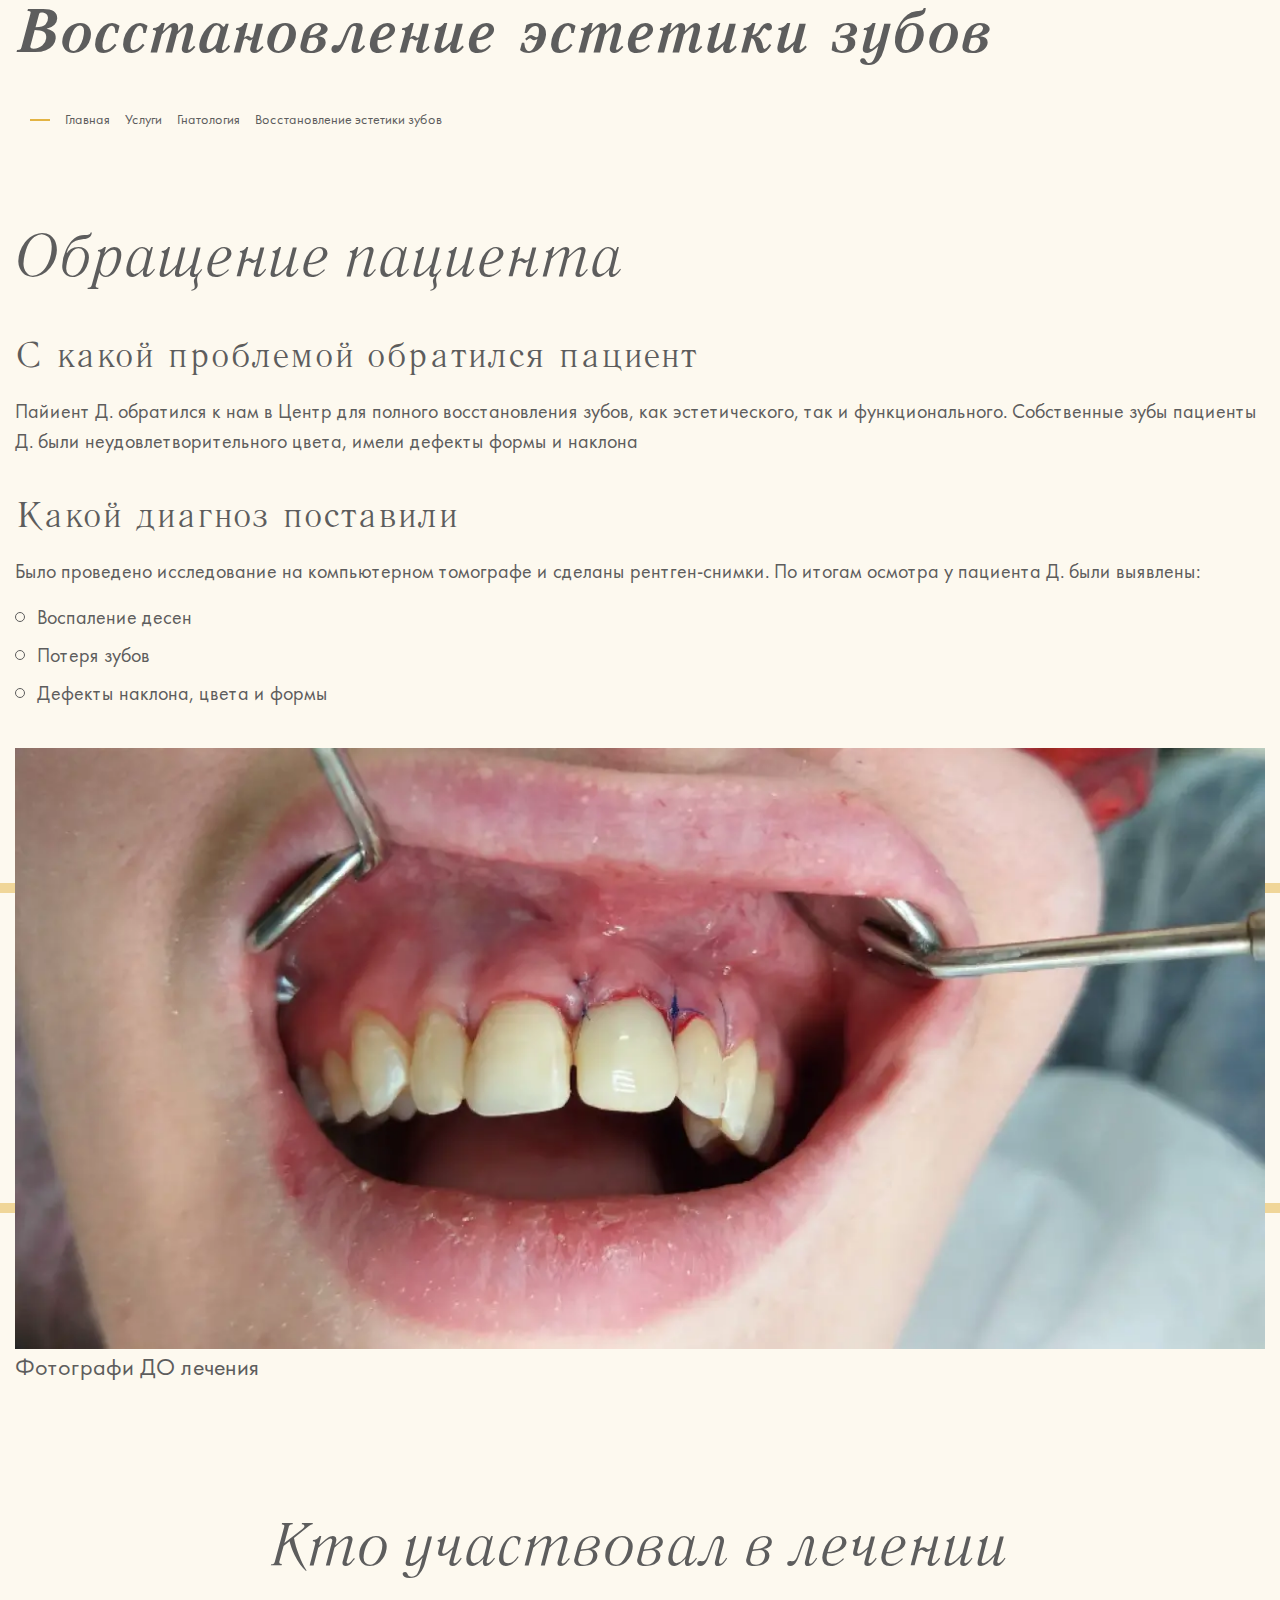
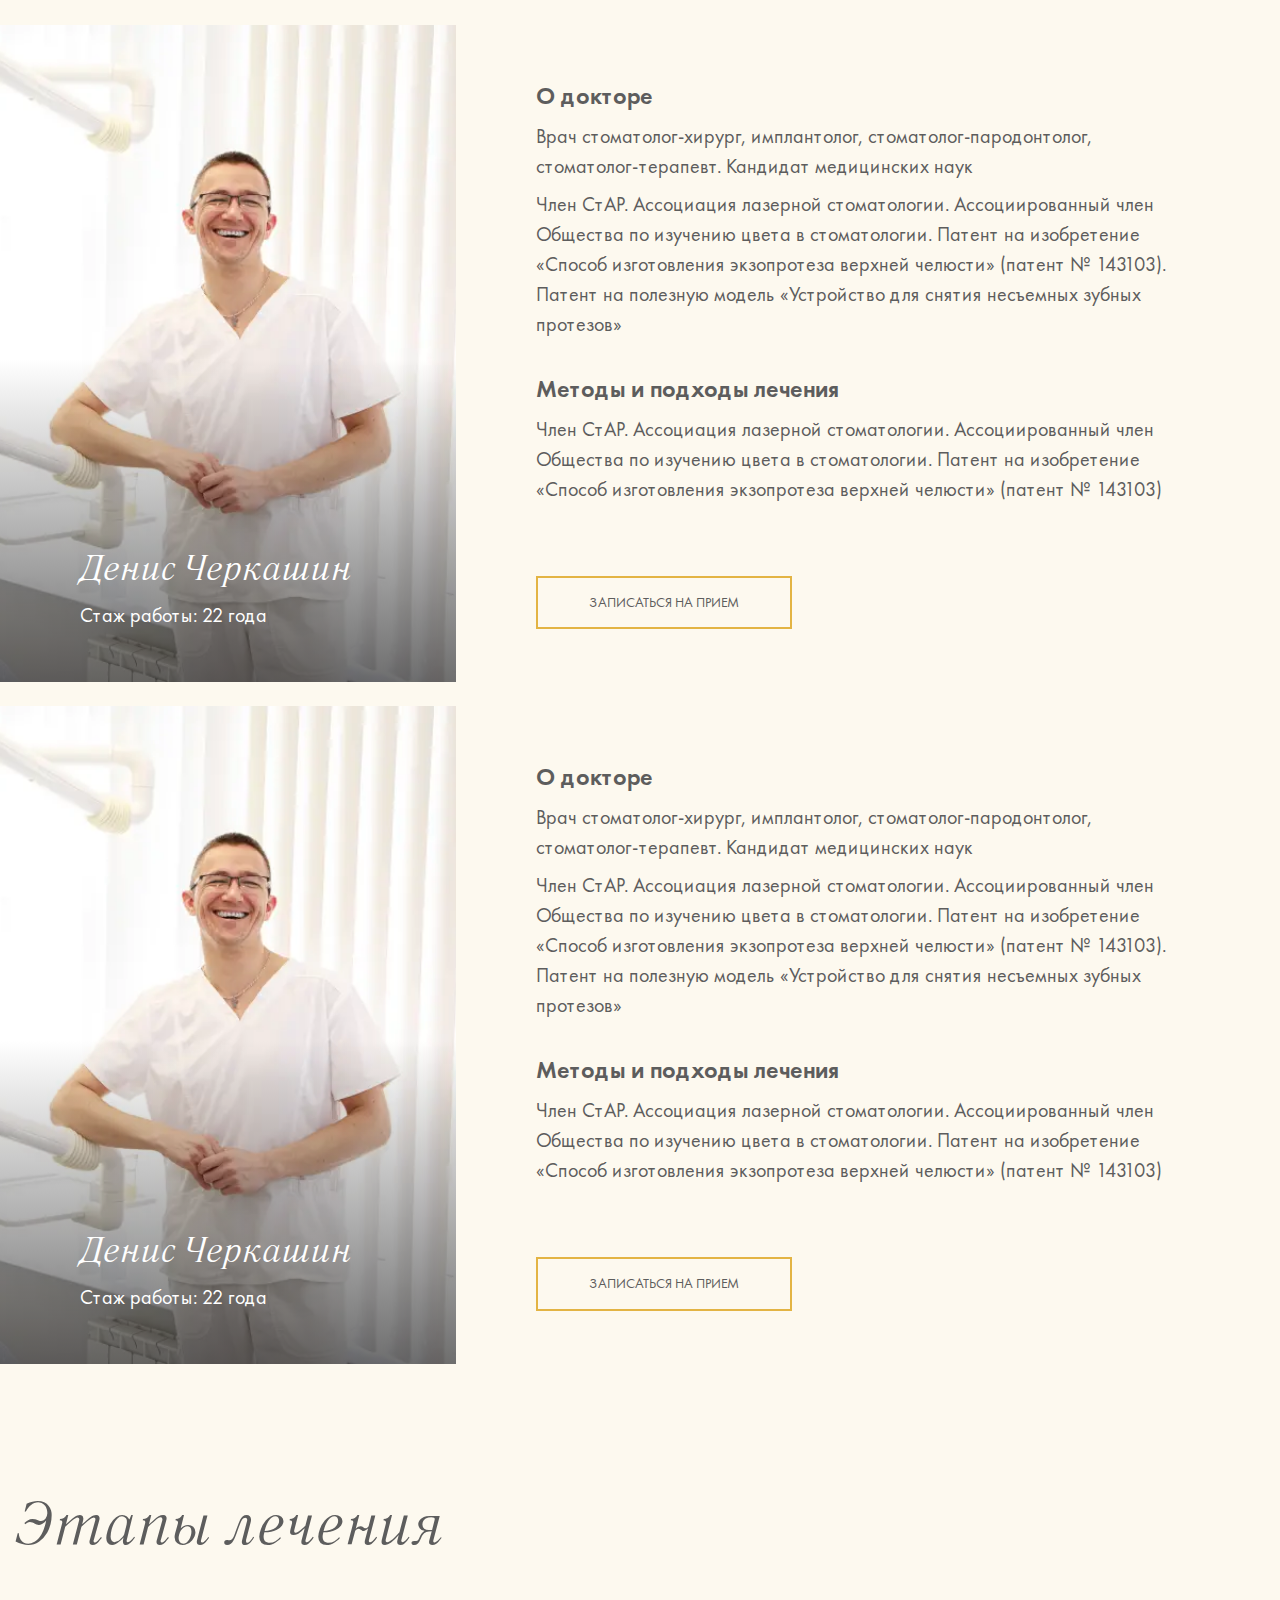
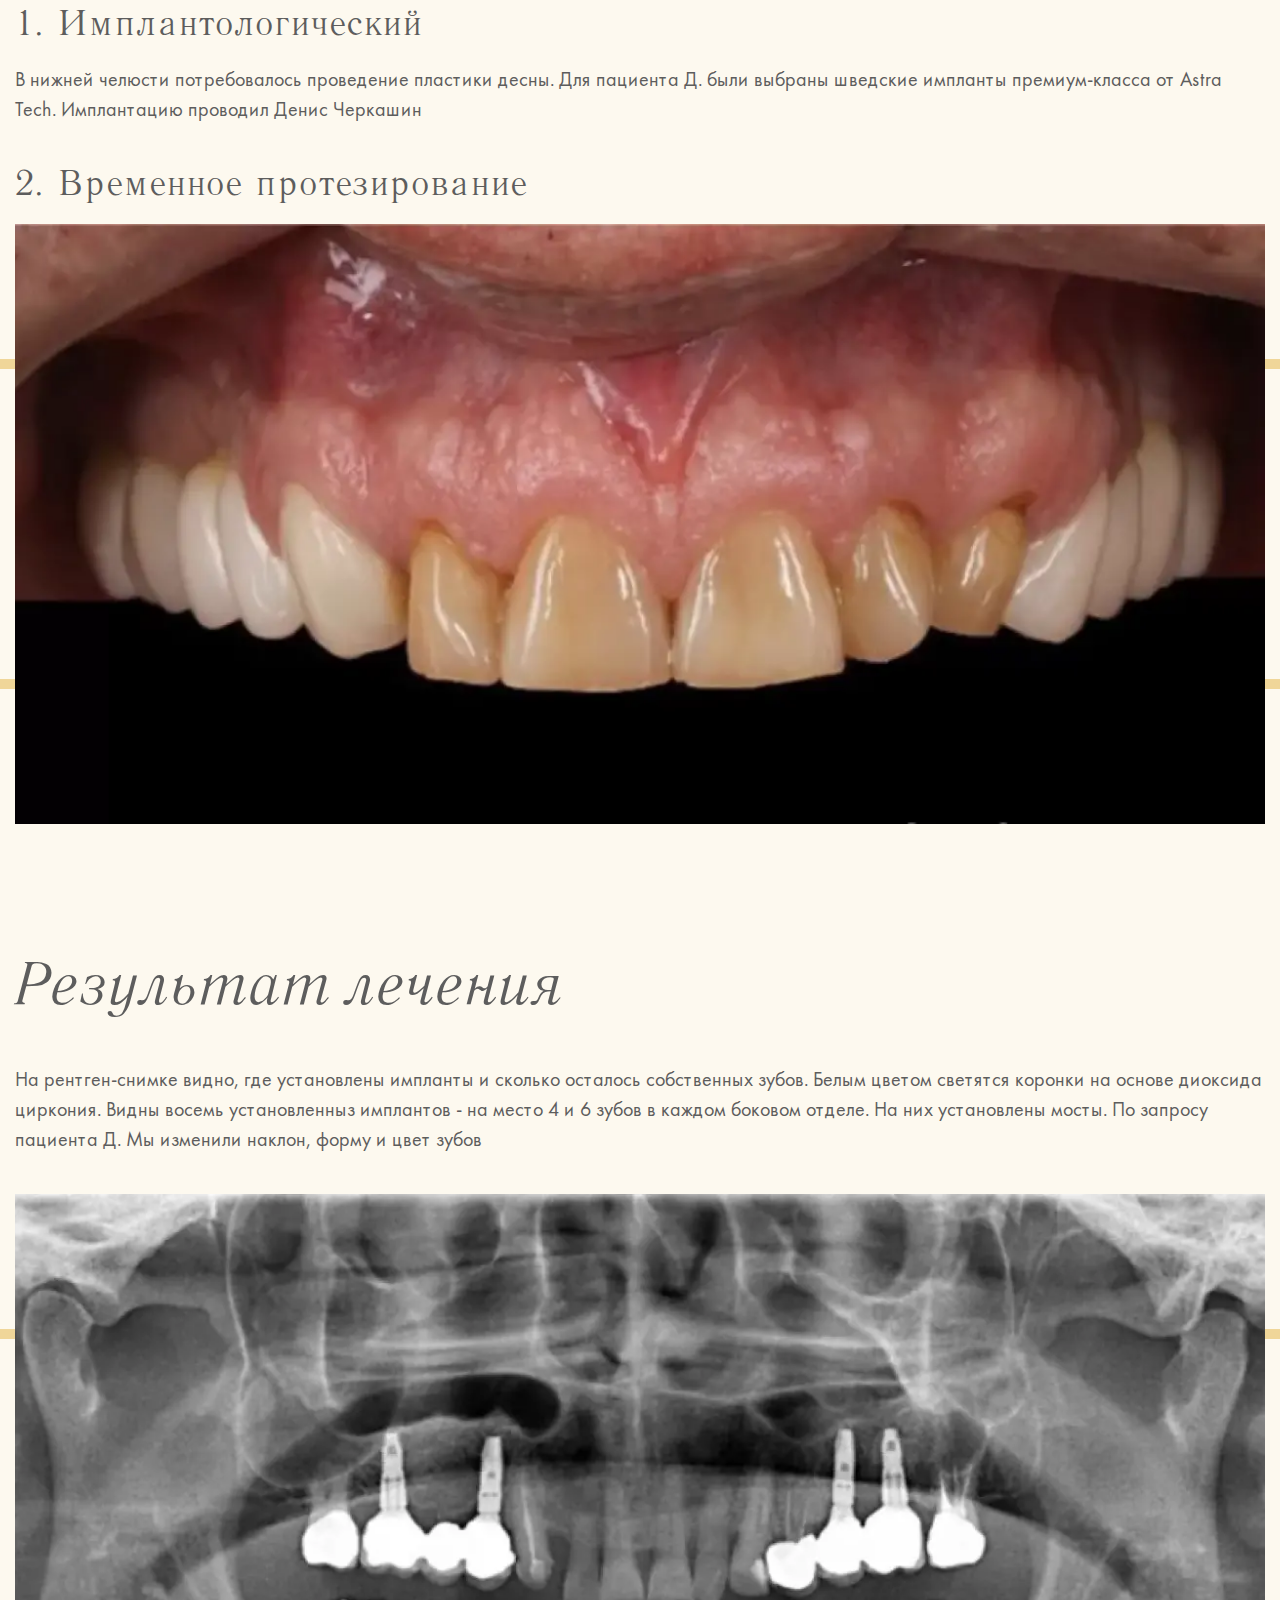
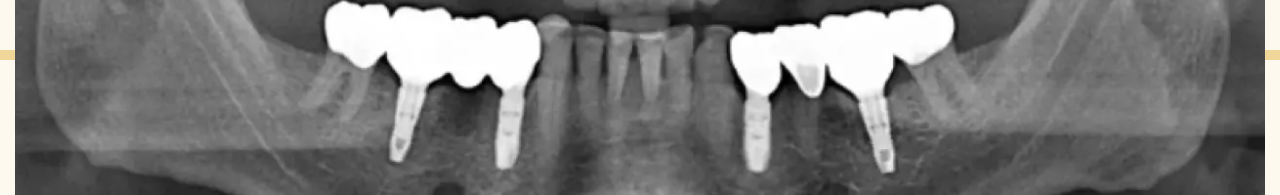
<file: case.html>
<!DOCTYPE html>
<html lang="ru">

<head>
	<title>Страница кейса</title>
	<meta charset="UTF-8">
	<meta name="format-detection" content="telephone=no">
	<!-- <style>body{opacity: 0;}</style> -->
	<link rel="stylesheet" href="css/style.min.css?_v=20230401115214">
	<link rel="shortcut icon" href="favicon.ico">
	<!-- <meta name="robots" content="noindex, nofollow"> -->
	<meta name="viewport" content="width=device-width, initial-scale=1.0">
</head>

<body>
	<div class="wrapper">
		<main class="page">
			<section class="case">
				<div class="case__description">
					<div class="case__container">
						<h1 class="case__maintitle">Восстановление эстетики зубов</h1>
						<div class="case__breadcrumbs breadcrumbs">
							<div class="breadcrumbs__container">
								<a href="">Главная</a>
								<a href="">Услуги</a>
								<a href="">Гнатология</a>
								<a href="">Восстановление эстетики зубов</a>
							</div>
						</div>
						<h2 class="case__title title">Обращение пациента</h2>
						<h3 class="case__subtitle">С какой проблемой обратился пациент</h3>
						<p class="case__text">Пайиент Д. обратился к нам в Центр для полного восстановления зубов, как
							эстетического, так и функционального. Собственные зубы пациенты Д. были неудовлетворительного
							цвета, имели дефекты формы и наклона</p>
						<h3 class="case__subtitle">Какой диагноз поставили</h3>
						<p class="case__text last">Было проведено исследование на компьютерном томографе и сделаны
							рентген-снимки.
							По итогам осмотра у пациента Д. были выявлены:</p>
						<ul>
							<li>Воспаление десен</li>
							<li>Потеря зубов</li>
							<li>Дефекты наклона, цвета и формы</li>
						</ul>
						<div class="case__description-image">
							<picture><source srcset="img/case/01.webp" type="image/webp"><img src="img/case/01.png" alt="картинка"></picture>
						</div>
						<span class="case__description-image-name">Фотографи ДО лечения</span>
					</div>
				</div>
				<div class="case__doctors doctors">
					<div class="doctors__container">
						<h2 class="doctors__title title">Кто участвовал в лечении</h2>
						<div class="doctors__body">
							<div class="doctors__item doctor">
								<div class="doctor__image">
									<picture><source srcset="img/doctors/01.webp" type="image/webp"><img src="img/doctors/01.png" alt="фото доктора"></picture>
									<div class="doctor__image-text">
										<div class="doctor__name">Денис Черкашин</div>
										<div class="doctor__workage">Стаж работы: 22 года</div>
									</div>
								</div>
								<div class="doctor__body">
									<div class="doctor__body-item">
										<div class="doctor__title">О докторе</div>
										<p class="doctor__text">Врач стоматолог-хирург, имплантолог, стоматолог-пародонтолог,
											стоматолог-терапевт.
											Кандидат медицинских наук</p>
										<p class="doctor__text">Член СтАР. Ассоциация лазерной стоматологии.
											Ассоциированный член Общества по изучению цвета в стоматологии. Патент на изобретение
											«Способ изготовления экзопротеза верхней челюсти» (патент № 143103). Патент на полезную
											модель «Устройство для снятия несъемных зубных протезов»</p>
									</div>
									<div class="doctor__body-item doctor__body-item_last">
										<div class="doctor__title">Методы и подходы лечения</div>
										<p class="doctor__text">Член СтАР. Ассоциация лазерной стоматологии.
											Ассоциированный член Общества по изучению цвета в стоматологии. Патент на изобретение
											«Способ
											изготовления экзопротеза верхней челюсти» (патент № 143103)</p>
									</div>
									<a href="" class="doctor__button button">Записаться на прием</a>
								</div>
							</div>
							<div class="doctors__item doctor">
								<div class="doctor__image">
									<picture><source srcset="img/doctors/01.webp" type="image/webp"><img src="img/doctors/01.png" alt="фото доктора"></picture>
									<div class="doctor__image-text">
										<div class="doctor__name">Денис Черкашин</div>
										<div class="doctor__workage">Стаж работы: 22 года</div>
									</div>
								</div>
								<div class="doctor__body">
									<div class="doctor__body-item">
										<div class="doctor__title">О докторе</div>
										<p class="doctor__text">Врач стоматолог-хирург, имплантолог, стоматолог-пародонтолог,
											стоматолог-терапевт.
											Кандидат медицинских наук</p>
										<p class="doctor__text">Член СтАР. Ассоциация лазерной стоматологии.
											Ассоциированный член Общества по изучению цвета в стоматологии. Патент на изобретение
											«Способ изготовления экзопротеза верхней челюсти» (патент № 143103). Патент на полезную
											модель «Устройство для снятия несъемных зубных протезов»</p>
									</div>
									<div class="doctor__body-item doctor__body-item_last">
										<div class="doctor__title">Методы и подходы лечения</div>
										<p class="doctor__text">Член СтАР. Ассоциация лазерной стоматологии.
											Ассоциированный член Общества по изучению цвета в стоматологии. Патент на изобретение
											«Способ
											изготовления экзопротеза верхней челюсти» (патент № 143103)</p>
									</div>
									<a href="" class="doctor__button button">Записаться на прием</a>
								</div>
							</div>
						</div>
					</div>

				</div>
				<div class="case__stages">
					<div class="case__container">
						<h2 class="case__title title">Этапы лечения</h2>
						<h3 class="case__subtitle">1. Имплантологический</h3>
						<p class="case__text">В нижней челюсти потребовалось проведение пластики десны. Для пациента Д. были
							выбраны шведские импланты премиум-класса от Astra Tech. Имплантацию проводил Денис Черкашин</p>
						<h3 class="case__subtitle">2. Временное протезирование</h3>
						<div class="case__description-image">
							<picture><source srcset="img/case/02.webp" type="image/webp"><img src="img/case/02.png" alt="картинка"></picture>
						</div>
					</div>
				</div>

				<div class="case__result">
					<div class="case__container">
						<h2 class="case__title title">Результат лечения</h2>
						<p class="case__text">На рентген-снимке видно, где установлены импланты и сколько осталось собственных
							зубов. Белым цветом светятся коронки на основе диоксида циркония. Видны восемь установленныз
							имплантов
							- на место 4 и 6 зубов в каждом боковом отделе. На них установлены мосты. По запросу пациента Д. Мы
							изменили наклон, форму и цвет зубов</p>
						<div class="case__description-image">
							<picture><source srcset="img/case/03.webp" type="image/webp"><img src="img/case/03.png" alt="картинка"></picture>
						</div>
					</div>

				</div>
			</section>
		</main>
	</div>
	<script src="js/app.min.js?_v=20230401115214"></script>
</body>

</html>
</file>
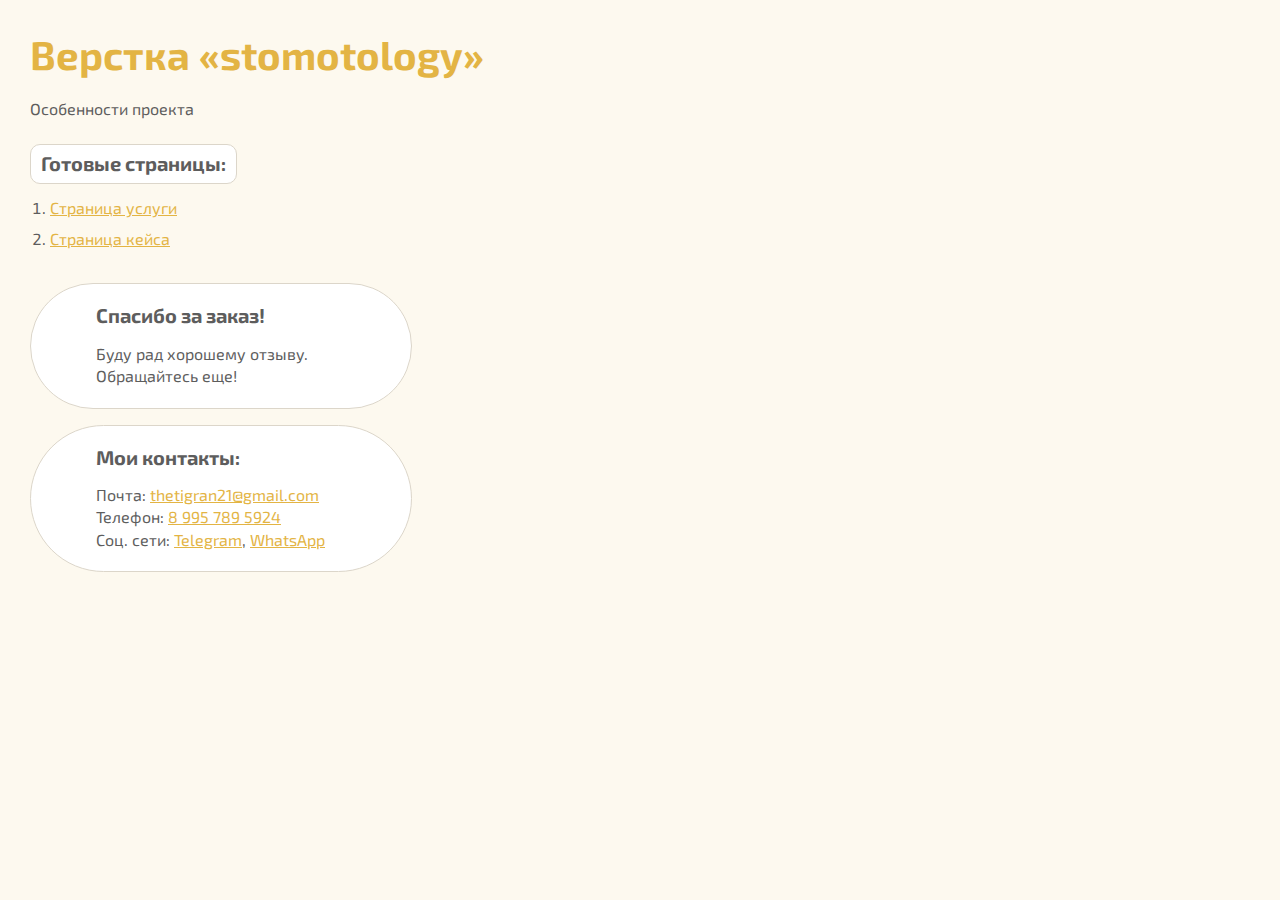
<file: map.html>
<!DOCTYPE html>
<html>

<head>
	<meta charset="UTF-8">
	<meta name="viewport" content="width=device-width, initial-scale=1.0">
	<title>Верстка «stomotology»</title>
</head>

<body>
	<div class="rootpage">
		<h1>Верстка «stomotology»</h1>
		<div class="rootpage__info">
			Особенности проекта
		</div>
		<h2 class="rootpage__title">Готовые страницы:</h2>
		<ol class="rootpage__list">
			<li><a target="_blank" href="index.html">Страница услуги</a></li>
			<li><a target="_blank" href="case.html">Страница кейса</a></li>
		</ol>
		<!-- <h2 class="rootpage__title">Попапы:</h2>
		<ol class="rootpage__list">
			<li><a target="_blank" href="index.html#"></a></li>
		</ol> -->
		<div class="rootpage__tnx">
			<h2>Спасибо за заказ!</h2>
			<p>Буду рад хорошему отзыву.</p>
			<p>Обращайтесь еще!</p>
		</div>
		<div class="rootpage__contacts">
			<h2>Мои контакты:</h2>
			<p>Почта: <a href="mailto:thetigran21@gmail.com">thetigran21@gmail.com</a></p>
			<p>Телефон: <a href="tel:89957895924">8 995 789 5924</a></p>
			<p>Соц. сети: <a href="https://t.me/Tigran1963">Telegram</a>, <a href="https://wa.me/79957895924">WhatsApp</a>
			</p>
		</div>
	</div>
</body>
<style>
	@charset "UTF-8";
	@import url('https://fonts.googleapis.com/css?family=Exo 2:regular,700&display=swap');

	*,
	*::before,
	*::after {
		padding: 0px;
		margin: 0px;
		border: 0px;
		box-sizing: border-box;
	}

	html,
	body {
		height: 100%;
		margin: 0;
		padding: 0;
		min-width: 320px;
		width: 100%;
		color: #5D5D5D;
		background: #FDF9EF;
	}

	body {
		font-family: 'Exo 2';
		font-size: 100%;
		line-height: 1;
		font-size: 1rem;
	}

	a {
		text-decoration: underline;
		color: #E3B444
	}

	a:visited {
		text-decoration: underline;
		color: #c69c3b;
	}

	a:hover {
		text-decoration: none;
	}

	ul li {
		list-style: none;
	}

	img {
		vertical-align: top;
	}

	.wrapper {
		width: 100%;
		min-height: 100%;
		overflow: hidden;
	}

	.rootpage {
		padding: 30px;
		display: flex;
		flex-direction: column;
		align-items: flex-start;
	}


	@media (max-width: 767px) {
		.rootpage {
			padding: 30px 15px;
		}
	}

	h1 {
		color: #E3B444;
		font-size: 2.5rem;
		margin: 0px 0px 1.25rem 0px;
		line-height: 1.2;
	}

	@media (max-width: 767px) {
		h1 {
			font-size: 1.85rem;
			margin: 0px 0px 1.25rem 0px;
		}
	}

	h2 {
		color: #5D5D5D;
		font-size: 1.25rem;
		margin: 0px 0px 1rem 0px;
	}

	@media (max-width: 767px) {
		h2 {
			font-size: 1.125rem;
			margin: 0px 0px 1rem 0px;
		}
	}

	.rootpage__title {
		background-color: #fff;
		border-radius: 10px;
		padding: 8px 10px 10px;
		border: 1px solid #DCD6CA;
	}

	.rootpage__info {
		line-height: 140%;
		margin: 0px 0px 1.5rem 0px;
	}

	.rootpage__list {
		margin: 0px 0px 2.25rem 1.25rem;
	}

	.rootpage__list li:not(:last-child) {
		margin: 0px 0px 15px 0px;
	}

	.rootpage__contacts,
	.rootpage__tnx {
		border-radius: 200px;
		padding: 20px 65px;
		line-height: 140%;
		width: 382px;
	}

	@media (max-width: 767px) {

		.rootpage__contacts,
		.rootpage__tnx {
			border-radius: 40px;
			padding: 20px;
			width: 360px;
		}
	}

	@media (max-width: 480px) {

		.rootpage__contacts,
		.rootpage__tnx {
			border-radius: 30px;
			padding: 20px;
			width: 300px;
		}
	}

	.rootpage__contacts {
		background: #fff;
		border: 1px solid #DCD6CA;
	}

	.rootpage__contacts a {
		color: #E3B444;
	}

	.rootpage__tnx {
		background: #fff;
		border: 1px solid #DCD6CA;
		margin: 0px 0px 1rem 0px;
	}
</style>

</html>
</file>
<file: css/style.min.css>
@charset "UTF-8";@font-face{font-family:FuturaNew;font-display:swap;src:url(../fonts/FuturaNewBook-Reg.woff2) format("woff2"),url(../fonts/FuturaNewBook-Reg.woff) format("woff");font-weight:400;font-style:normal}@font-face{font-family:FuturaNew;font-display:swap;src:url(../fonts/FuturaNewDemi-Reg.woff2) format("woff2"),url(../fonts/FuturaNewDemi-Reg.woff) format("woff");font-weight:500;font-style:normal}@font-face{font-family:Literaturnaya;font-display:swap;src:url("../fonts/Literaturnaya Italic.woff2") format("woff2"),url("../fonts/Literaturnaya Italic.woff") format("woff");font-weight:400;font-style:italic}@font-face{font-family:Literaturnaya;font-display:swap;src:url(../fonts/Literaturnaya.woff2) format("woff2"),url(../fonts/Literaturnaya.woff) format("woff");font-weight:700;font-style:normal}@font-face{font-family:Literaturnaya;font-display:swap;src:url("../fonts/Literaturnaya Plain.woff2") format("woff2"),url("../fonts/Literaturnaya Plain.woff") format("woff");font-weight:400;font-style:normal}*{padding:0;margin:0;border:0}*,:after,:before{-webkit-box-sizing:border-box;box-sizing:border-box}body,html{height:100%;min-width:320px}body{color:#5d5d5d;line-height:1;font-family:FuturaNew;font-size:1.25rem;-ms-text-size-adjust:100%;-moz-text-size-adjust:100%;-webkit-text-size-adjust:100%;-webkit-font-smoothing:antialiased;-moz-osx-font-smoothing:grayscale}button,input,textarea{font-family:FuturaNew;font-size:inherit}button{cursor:pointer;color:inherit;background-color:inherit}a{color:inherit}a:link,a:visited{text-decoration:none}a:hover{text-decoration:none}ul li{list-style:none}img{vertical-align:top}h1,h2,h3,h4,h5,h6{font-weight:inherit;font-size:inherit}body{background:#fdf9ef}.lock body{overflow:hidden;-ms-touch-action:none;touch-action:none;-ms-scroll-chaining:none;overscroll-behavior:none}.wrapper{min-height:100%;display:-webkit-box;display:-ms-flexbox;display:flex;-webkit-box-orient:vertical;-webkit-box-direction:normal;-ms-flex-direction:column;flex-direction:column;overflow:hidden}.wrapper>main{-webkit-box-flex:1;-ms-flex:1 1 auto;flex:1 1 auto}.wrapper>*{min-width:0}[class*=__container]{max-width:80rem;-webkit-box-sizing:content-box;box-sizing:content-box;margin:0 auto;padding:0 .9375rem}.button{display:-webkit-inline-box;display:-ms-inline-flexbox;display:inline-flex;padding:15px 51px;border:2px solid #e3b444;-webkit-box-pack:center;-ms-flex-pack:center;justify-content:center;-webkit-box-align:center;-ms-flex-align:center;align-items:center;text-align:center;font-size:.875rem;line-height:140%;text-transform:uppercase;min-height:3.125rem;min-width:15.875rem}.button._fw{width:100%}body::after{content:"";background-color:rgba(0,0,0,.5);position:fixed;width:100%;height:100%;top:0;left:0;opacity:0;-webkit-transition:opacity .8s ease 0s;-o-transition:opacity .8s ease 0s;transition:opacity .8s ease 0s;pointer-events:none;z-index:149}.popup-show body::after{opacity:1}.popup{position:fixed;top:0;left:0;bottom:0;right:0;padding:30px 10px;-webkit-transition:visibility .8s ease 0s;-o-transition:visibility .8s ease 0s;transition:visibility .8s ease 0s;visibility:hidden;pointer-events:none}.popup_show{z-index:150;visibility:visible;overflow:auto;pointer-events:auto}.popup_show .popup__content{visibility:visible;-webkit-transform:scale(1);-ms-transform:scale(1);transform:scale(1)}.popup__wrapper{display:-webkit-box;display:-ms-flexbox;display:flex;-webkit-box-orient:vertical;-webkit-box-direction:normal;-ms-flex-direction:column;flex-direction:column;-webkit-box-align:center;-ms-flex-align:center;align-items:center;min-height:100%;-webkit-box-flex:1;-ms-flex:1 1 auto;flex:1 1 auto;width:100%;display:flex;-webkit-box-pack:center;-ms-flex-pack:center;justify-content:center;align-items:center}.popup__content{visibility:hidden;-webkit-transform:scale(0);-ms-transform:scale(0);transform:scale(0);-webkit-transition:-webkit-transform .3s ease 0s;transition:-webkit-transform .3s ease 0s;-o-transition:transform .3s ease 0s;transition:transform .3s ease 0s;transition:transform .3s ease 0s,-webkit-transform .3s ease 0s;background:#fff;padding:64px;width:100%;max-width:27.375rem;position:relative}.lock .popup__content{visibility:visible}.popup__close{position:absolute;left:16px;top:16px;width:1.1875rem;height:1.1875rem}.review-popup__title{font-family:Literaturnaya;text-align:center;font-size:2.25rem;margin-bottom:1.875rem;line-height:1.3333333333}.review-popup__body{display:-webkit-box;display:-ms-flexbox;display:flex;-webkit-box-orient:vertical;-webkit-box-direction:normal;-ms-flex-direction:column;flex-direction:column}.review-popup__item{border:10px solid #ede8de;display:-webkit-box;display:-ms-flexbox;display:flex;-webkit-box-align:center;-ms-flex-align:center;align-items:center;-webkit-box-pack:center;-ms-flex-pack:center;justify-content:center;padding:0 1.25rem}.review-popup__item img{max-width:100%}.review-popup__item:not(:last-child){margin-bottom:1.9375rem}.spollers{display:-ms-grid;display:grid;gap:12px}.spollers__title{width:100%;cursor:default;text-align:left;background-color:#fff;padding:2.1875rem 2.5rem;font-size:1.5rem;padding-right:4.375rem;font-family:Literaturnaya;position:relative}._spoller-init .spollers__title{cursor:pointer}._spoller-init .spollers__title::after,._spoller-init .spollers__title::before{content:"";position:absolute;right:2.5rem;top:50%;background-color:#666;height:3px;width:12px;border-radius:2px;-webkit-transition:-webkit-transform .5s ease 0s;transition:-webkit-transform .5s ease 0s;-o-transition:transform .5s ease 0s;transition:transform .5s ease 0s;transition:transform .5s ease 0s,-webkit-transform .5s ease 0s}._spoller-init .spollers__title::before{-webkit-transform:translate(-60%,-50%) rotate(40deg);-ms-transform:translate(-60%,-50%) rotate(40deg);transform:translate(-60%,-50%) rotate(40deg)}._spoller-init .spollers__title::after{-webkit-transform:translate(0,-50%) rotate(-40deg);-ms-transform:translate(0,-50%) rotate(-40deg);transform:translate(0,-50%) rotate(-40deg)}._spoller-init .spollers__title._spoller-active::before{-webkit-transform:translateX(-60%) rotate(-40deg);-ms-transform:translateX(-60%) rotate(-40deg);transform:translateX(-60%) rotate(-40deg)}._spoller-init .spollers__title._spoller-active::after{-webkit-transform:rotate(40deg);-ms-transform:rotate(40deg);transform:rotate(40deg)}.spollers__body{background-color:#fff;padding:1.25rem 2.5rem;line-height:1.5;font-size:1.25rem}.tabs__navigation{display:-webkit-box;display:-ms-flexbox;display:flex;-webkit-box-align:center;-ms-flex-align:center;align-items:center;overflow:auto;gap:.5rem;padding-bottom:10px;scrollbar-color:#d7d6d4 #aeaeae}.tabs__navigation::-webkit-scrollbar{height:8px}.tabs__navigation::-webkit-scrollbar-track{background-color:#aeaeae;border:3.5px solid transparent;background-clip:content-box}.tabs__navigation::-webkit-scrollbar-thumb{background-color:#d7d6d4;border-radius:4px;cursor:pointer}.tabs__title{display:inline-block;white-space:nowrap;font-family:Literaturnaya;font-weight:700;font-size:1.5rem;line-height:1.5;border:2px solid #ede8de;opacity:.7;-webkit-transition:all .3s ease 0s;-o-transition:all .3s ease 0s;transition:all .3s ease 0s;padding:.78125rem 1.5rem}.tabs__title._tab-active{border:2px solid #e3b444}.tabs__body{padding-top:1.25rem}[class*=-ibg]{position:relative}[class*=-ibg] img{position:absolute;width:100%;height:100%;top:0;left:0;-o-object-fit:cover;object-fit:cover}[class*=-ibg_contain] img{-o-object-fit:contain;object-fit:contain}.title{font-family:Literaturnaya;font-style:italic;font-size:3.75rem;text-align:center;line-height:1.3333333333}.breadcrumbs__container{position:relative;display:-webkit-box;display:-ms-flexbox;display:flex;-webkit-box-align:center;-ms-flex-align:center;align-items:center;gap:.3125rem .9375rem;overflow:auto;padding-left:2.1875rem;-webkit-box-sizing:border-box;box-sizing:border-box}.breadcrumbs__container::before{content:"";top:50%;-webkit-transform:translate(0,-50%);-ms-transform:translate(0,-50%);transform:translate(0,-50%);left:0;width:20px;position:absolute;height:2px;background-color:#e3b444}.breadcrumbs a{font-size:.875rem;line-height:2.2857142857;white-space:nowrap}.block-fixed{position:fixed;width:100%;left:0;z-index:50;top:0;background:#fdf9ef}.doctors__title{margin-bottom:2.5rem}.doctors__item:not(:last-child){margin-bottom:1.5rem}.doctors__container{max-width:90rem;padding:0}.doctor{display:-webkit-box;display:-ms-flexbox;display:flex;-webkit-box-align:center;-ms-flex-align:center;align-items:center}.doctor__image{position:relative;margin-right:5rem;-webkit-box-flex:0;-ms-flex:0 0 35.6%;flex:0 0 35.6%;-ms-flex-item-align:stretch;-ms-grid-row-align:stretch;align-self:stretch}.doctor__image img{position:absolute;width:100%;height:100%;top:0;left:0;-o-object-fit:cover;object-fit:cover}.doctor__image::before{content:"";position:absolute;width:100%;height:100%;z-index:1;top:0;left:0;background:-webkit-gradient(linear,left top,left bottom,color-stop(50.83%,rgba(49,49,49,0)),to(rgba(49,49,49,.7)));background:-o-linear-gradient(top,rgba(49,49,49,0) 50.83%,rgba(49,49,49,.7) 100%);background:linear-gradient(180deg,rgba(49,49,49,0) 50.83%,rgba(49,49,49,.7) 100%)}.doctor__image-text{position:absolute;bottom:0;left:0;z-index:1;color:#fff;width:100%;height:100%;display:-webkit-box;display:-ms-flexbox;display:flex;-webkit-box-orient:vertical;-webkit-box-direction:normal;-ms-flex-direction:column;flex-direction:column;-webkit-box-pack:end;-ms-flex-pack:end;justify-content:end;-webkit-box-align:start;-ms-flex-align:start;align-items:start;padding:3.25rem 5rem}.doctor__name{margin-bottom:.5rem;font-family:Literaturnaya;font-style:italic;font-size:2.25rem;line-height:1.3333333333}.doctor__workage{line-height:1.5}.doctor__body{padding:3.3125rem 7.0625rem 3.3125rem 0}.doctor__body-item_last{margin-top:2rem}.doctor__title{font-size:1.5rem;line-height:1.4583333333;margin-bottom:.5rem;font-weight:500}.doctor__text{line-height:1.5;margin-bottom:.5rem}.doctor__button{margin-top:4rem}.services-disturb{padding-top:6.25rem}.services-disturb__title{margin-bottom:2.5rem}.services-disturb__body{display:-ms-grid;display:grid;-ms-grid-columns:1fr 1fr 1fr 1fr;grid-template-columns:1fr 1fr 1fr 1fr;gap:3rem 1.5rem}.services-disturb__item{display:-webkit-box;display:-ms-flexbox;display:flex;-webkit-box-align:center;-ms-flex-align:center;align-items:center}.services-disturb__icon{-webkit-box-flex:0;-ms-flex:0 0 3.5rem;flex:0 0 3.5rem;height:3.5rem;border:2px solid #dcd6ca;display:-webkit-box;display:-ms-flexbox;display:flex;-webkit-box-pack:center;-ms-flex-pack:center;justify-content:center;-webkit-box-align:center;-ms-flex-align:center;align-items:center;margin-right:1.5rem}.services-disturb__icon img{max-width:100%;max-height:100%}.services-disturb__text{font-weight:500;line-height:1.5}.service-main-screen{padding:2.75rem 0 0 0}.service-main-screen__body{min-width:0}.service-main-screen__info{display:-ms-grid;display:grid;-webkit-box-flex:0;-ms-flex:0 0 23.8%;flex:0 0 23.8%;gap:1.5rem .9375rem;margin-left:1.25rem}.service-main-screen__info-item{border:10px solid #dcd6ca;padding:1.6875rem 2.125rem 1.375rem 3rem;display:-webkit-box;display:-ms-flexbox;display:flex;-webkit-box-orient:vertical;-webkit-box-direction:normal;-ms-flex-direction:column;flex-direction:column;-webkit-box-pack:justify;-ms-flex-pack:justify;justify-content:space-between}.service-main-screen__info-item h3{font-family:Literaturnaya;font-size:1.5rem;line-height:1.5;font-weight:700;position:relative;margin-bottom:.875rem}.service-main-screen__info-item h3::before{content:"";top:18px;left:-48px;width:32px;height:2px;background-color:#dcd6ca;position:absolute}.service-main-screen__info-item p{line-height:1.5}.main-service__slider{position:relative}.main-service__slider .swiper-pagination{position:absolute;bottom:20px;width:100%;left:0}.main-service__slide{padding:3rem 4rem 3.5rem;position:relative}.main-service__body{position:relative;max-width:25rem;z-index:1}.main-service__name{margin-bottom:.125rem;letter-spacing:.52em;text-transform:uppercase;font-size:.875rem;padding-left:4.0625rem;position:relative;line-height:2.2857142857}.main-service__name::before{content:"";top:50%;-webkit-transform:translate(0,-50%);-ms-transform:translate(0,-50%);transform:translate(0,-50%);left:0;width:54px;position:absolute;height:2px;background-color:#e3b444}.main-service__title{margin-bottom:2.375rem;font-family:Literaturnaya;font-weight:700;font-size:2.8125rem}.main-service__price{font-weight:500;line-height:1.125;font-size:2rem;display:-webkit-box;display:-ms-flexbox;display:flex;-webkit-box-orient:vertical;-webkit-box-direction:normal;-ms-flex-direction:column;flex-direction:column;-webkit-box-align:start;-ms-flex-align:start;align-items:start;margin-bottom:5rem}.main-service__price span{font-weight:400;text-decoration-line:line-through;font-size:1.25rem;line-height:1.5}.main-service__button{min-height:3.125rem;min-width:15.875rem;padding:10px}.main-service__image{min-height:14.875rem}.swiper-pagination{display:-webkit-box;display:-ms-flexbox;display:flex;-webkit-box-pack:center;-ms-flex-pack:center;justify-content:center;-webkit-box-align:center;-ms-flex-align:center;align-items:center;gap:.625rem;-ms-flex-wrap:wrap;flex-wrap:wrap}.swiper-pagination-bullet{border:1px solid #5d5d5d;width:.625rem;height:.625rem;border-radius:50%;cursor:pointer;-webkit-transition:all .3s ease 0s;-o-transition:all .3s ease 0s;transition:all .3s ease 0s}.swiper-pagination-bullet-active{border:1px solid #e3b444}.service-doctors{padding-top:7.5rem}.advantages{padding-top:7.5rem}.advantages__title{text-align:center!important;margin-bottom:.75rem;position:relative;padding-top:3.5rem}.advantages__title::before{content:"";position:absolute;top:0;left:50%;-webkit-transform:translate(-50%,0);-ms-transform:translate(-50%,0);transform:translate(-50%,0);width:80px;height:2px;background-color:#e3b444}.advantages__text{font-size:1.5rem;line-height:1.5;text-align:center;margin-bottom:4.5rem;position:relative;padding-bottom:3.5rem}.advantages__text::before{content:"";position:absolute;bottom:0;left:50%;-webkit-transform:translate(-50%,0);-ms-transform:translate(-50%,0);transform:translate(-50%,0);width:80px;height:2px;background-color:#e3b444}.advantages__body{display:-ms-grid;display:grid;-ms-grid-columns:1fr 1fr 1fr;grid-template-columns:1fr 1fr 1fr;gap:4.5625rem}.advantages__column_right{text-align:right}.advantages__item:not(:last-child){margin-bottom:2.5rem}.advantages__item h3{margin-bottom:.5rem;font-weight:500;line-height:1.5}.advantages__item p{line-height:1.5}.advantages__image img{width:100%}.prices{padding-top:7.5rem}.prices__title{margin-bottom:.75rem;text-align:left!important}.prices__top{display:-webkit-box;display:-ms-flexbox;display:flex;-webkit-box-pack:justify;-ms-flex-pack:justify;justify-content:space-between;-webkit-box-align:center;-ms-flex-align:center;align-items:center;gap:1.5rem;margin-bottom:2.5rem}.prices__top p{font-size:1.5rem;max-width:33.6875rem;line-height:1.5}.prices__top-link{text-decoration:underline!important;line-height:1.4;font-family:Literaturnaya}.prices__top-link:hover{text-decoration:none!important}.prices__slider{overflow:visible!important}.prices__wrapper{margin-bottom:2.5rem}.prices__slide{opacity:.4;-webkit-transition:all .3s ease 0s;-o-transition:all .3s ease 0s;transition:all .3s ease 0s}.prices__slide.swiper-slide-active,.prices__slide.swiper-slide-next{opacity:1}.slide-prices{border:10px solid #dcd6ca;padding:2.875rem 3.75rem}.slide-prices h3{font-weight:500;margin-bottom:.75rem;font-size:1.5rem;line-height:1.5}.slide-prices p{line-height:1.5}.slide-prices__bottom{display:-webkit-box;display:-ms-flexbox;display:flex;margin-top:1.875rem;-webkit-box-align:center;-ms-flex-align:center;align-items:center;-webkit-box-pack:justify;-ms-flex-pack:justify;justify-content:space-between}.slide-prices__price{font-weight:500;font-size:2rem;line-height:1.125;white-space:nowrap;margin-right:.9375rem}.slide-prices__button{padding:10px}.service-cases{padding-top:7.5rem}.service-cases__top{margin-bottom:2.5rem;display:-webkit-box;display:-ms-flexbox;display:flex;-webkit-box-align:center;-ms-flex-align:center;align-items:center;gap:1.5rem;-webkit-box-pack:justify;-ms-flex-pack:justify;justify-content:space-between}.service-cases__title{text-align:left!important}.service-cases__link{font-family:Literaturnaya;line-height:1.4;text-decoration:underline!important}.service-cases__link:hover{text-decoration:none!important}.service-cases__slider{overflow:visible!important}.service-cases__wrapper{margin-bottom:2.5rem}.service-cases__slide{border:10px solid #ede8de;opacity:.4;-webkit-transition:all .3s ease 0s;-o-transition:all .3s ease 0s;transition:all .3s ease 0s}.service-cases__slide.swiper-slide-active,.service-cases__slide.swiper-slide-next{opacity:1}.service-cases__slide-body{padding:0 1.875rem 1.375rem}.service-cases__slide-body a{margin-top:1.25rem;font-style:italic;font-family:Literaturnaya;line-height:1.4;text-decoration:underline!important;display:block}.service-cases__slide-body a:hover{text-decoration:none!important}.service-cases__slide-body h3{font-size:1.5rem;margin-bottom:.5rem;line-height:1.5;font-weight:500}.service-cases__slide-body p{line-height:1.5}.service-cases-images__slider{margin-bottom:1rem}.service-cases-images__wrapper{margin-bottom:1.25rem}.service-cases-images__slide img{max-width:100%}.ratings{padding-top:7.5rem}.ratings__title{text-align:center;margin-bottom:2.5rem}.ratings__wrapper{margin-bottom:2.5rem}.ratings__image{background:#fff;padding:1.625rem 1.4375rem;margin-bottom:1.125rem;display:-webkit-box;display:-ms-flexbox;display:flex;-webkit-box-align:center;-ms-flex-align:center;align-items:center;-webkit-box-pack:center;-ms-flex-pack:center;justify-content:center}.ratings__image img{max-width:100%;max-height:100%}.ratings__rating{position:relative;margin-bottom:.25rem}.ratings__rating::before{content:"★ ★ ★ ★ ★";display:block;font-size:26px}.ratings__rating span::after{content:"★ ★ ★ ★ ";position:absolute;width:100%;font-size:26px;height:100%;top:0;left:0;color:#ffd300}.ratings__reviews{line-height:1.5}.service-about{padding-top:6.25rem}.service-about__container{position:relative}.service-about__title{margin-bottom:2.5rem}.no-scroll .service-about__tabs-buttons{display:none}.service-about__tabs-buttons button{width:2.5rem;height:2.5rem;border-radius:50%;border:1px solid #dcd6ca;display:-webkit-inline-box;display:-ms-inline-flexbox;display:inline-flex;-webkit-box-pack:center;-ms-flex-pack:center;justify-content:center;-webkit-box-align:center;-ms-flex-align:center;align-items:center;position:absolute;background:url(../img/icons/arrow-down.svg) center no-repeat;top:133px}.service-about__tabs-button-prev{left:-50px;-webkit-transform:rotate(90deg);-ms-transform:rotate(90deg);transform:rotate(90deg)}.service-about__tabs-button-next{right:-50px;-webkit-transform:rotate(-90deg);-ms-transform:rotate(-90deg);transform:rotate(-90deg)}.service-about-text{position:relative}.service-about-text__title{font-weight:500;font-size:1.5rem;line-height:1.5;margin-bottom:1.5rem}.service-about-text__text{line-height:1.5}.read-more-block{padding-bottom:1.5625rem}.read-more-block.hidden{max-height:43.875rem;overflow:hidden}.read-more-block.hidden::before{content:"";background:-webkit-gradient(linear,left top,left bottom,from(rgba(253,249,239,0)),to(#fdf9ef));background:-o-linear-gradient(top,rgba(253,249,239,0) 0,#fdf9ef 100%);background:linear-gradient(180deg,rgba(253,249,239,0) 0,#fdf9ef 100%);bottom:0;left:0;height:129px;z-index:2;position:absolute;width:100%}.service-about-picture_video .read-more-block.hidden{max-height:21.875rem}.service-about-picture_video .read-more-block.hidden::before{content:"";background:-webkit-gradient(linear,left top,left bottom,from(rgba(253,249,239,0)),to(#fdf9ef));background:-o-linear-gradient(top,rgba(253,249,239,0) 0,#fdf9ef 100%);background:linear-gradient(180deg,rgba(253,249,239,0) 0,#fdf9ef 100%);bottom:0;left:0;height:129px;z-index:2;position:absolute;width:100%}.read-more-btn{margin-top:1.5rem;position:absolute;bottom:0;left:0;width:100%;cursor:pointer;display:-webkit-box;display:-ms-flexbox;display:flex;min-width:11.25rem;-webkit-box-align:center;-ms-flex-align:center;align-items:center;font-family:Literaturnaya;font-style:italic;padding-left:1.625rem;background:#fdf9ef;z-index:2}.read-more-btn::before{content:"";background:url(../img/icons/arrow-down.svg) center no-repeat;position:absolute;left:0;width:1.0625rem;height:.5rem;top:50%;-webkit-transform:translate(0,-50%);-ms-transform:translate(0,-50%);transform:translate(0,-50%)}.read-more-btn.open::before{-webkit-transform:translate(0,-50%) rotate(-180deg);-ms-transform:translate(0,-50%) rotate(-180deg);transform:translate(0,-50%) rotate(-180deg)}.advantages-service-about{display:-ms-grid;display:grid;-ms-grid-columns:1fr 1fr 1fr 1fr;grid-template-columns:1fr 1fr 1fr 1fr;gap:2.125rem 3.25rem;margin:2rem 0}.advantages-service-about__item{display:-webkit-box;display:-ms-flexbox;display:flex;-webkit-box-orient:vertical;-webkit-box-direction:normal;-ms-flex-direction:column;flex-direction:column;-webkit-box-align:center;-ms-flex-align:center;align-items:center}.advantages-service-about__icon{width:4.5rem;margin-bottom:1.1875rem;height:4.5rem}.advantages-service-about__title{font-family:Literaturnaya;font-style:normal;color:#000;font-size:1.5rem;padding-bottom:.5rem;text-align:center;margin-bottom:.5rem;position:relative;line-height:1.25}.advantages-service-about__title::before{content:"";height:1px;width:20px;position:absolute;bottom:0;left:50%;background-color:#5d5d5d;-webkit-transform:translate(-50%,0);-ms-transform:translate(-50%,0);transform:translate(-50%,0)}.advantages-service-about__text{line-height:1.5}.service-about-picture__swiper{-webkit-box-flex:0;-ms-flex:0 0 55.86%;flex:0 0 55.86%;min-width:0;margin-left:-80px;margin-right:4rem}.service-about-picture__wrapper{margin-bottom:2rem}.service-about-picture__slide img,.service-about-picture__slide video{position:relative;z-index:2;max-width:100%;width:100%}.service-about-picture .advantages-service-about{-ms-grid-columns:1fr 1fr;grid-template-columns:1fr 1fr}.reviews{padding-top:7.5rem}.reviews__slider{overflow:visible!important;margin-bottom:1.5rem}.reviews__wrapper{margin-bottom:2.5rem}.reviews__button{display:-webkit-box;display:-ms-flexbox;display:flex;-webkit-box-align:center;-ms-flex-align:center;align-items:center;-webkit-box-pack:center;-ms-flex-pack:center;justify-content:center;padding:10px}.reviews .tabs__top{gap:1.5rem;-webkit-box-pack:justify;-ms-flex-pack:justify;justify-content:space-between;margin-bottom:2.5rem;display:-webkit-box;display:-ms-flexbox;display:flex;-webkit-box-align:center;-ms-flex-align:center;align-items:center}.reviews .tabs__title{min-width:11.25rem}.slide-reviews{border:10px solid #e3b444;opacity:.4;-webkit-transition:all .3s ease 0s;-o-transition:all .3s ease 0s;transition:all .3s ease 0s;padding:1.875rem 2.375rem 1.375rem}.slide-reviews.swiper-slide-active,.slide-reviews.swiper-slide-next{opacity:1}.slide-reviews__video video{width:100%}.slide-reviews__title{margin-bottom:.5rem;font-size:1.5rem;font-weight:500;line-height:1.5}.slide-reviews__text{line-height:1.5;padding-right:2.5rem}.slide-reviews__bottom{margin-top:1.875rem;display:-webkit-box;display:-ms-flexbox;display:flex;-webkit-box-align:center;-ms-flex-align:center;align-items:center;padding-top:2rem;position:relative}.slide-reviews__bottom::before{content:"";width:80px;height:2px;background-color:#e3b444;position:absolute;top:0;left:0}.slide-reviews__bottom-image{margin-right:1.375rem;border-radius:50%;width:6.375rem;height:6.375rem;-webkit-box-flex:0;-ms-flex:0 0 6.375rem;flex:0 0 6.375rem}.slide-reviews__bottom-image img{max-width:100%;border-radius:50%;width:6.375rem;height:6.375rem}.slide-reviews__bottom-speacialist{margin-bottom:.125rem;line-height:1.5}.slide-reviews__bottom-name{font-size:1.5rem;font-weight:500;line-height:1.5}.why-we{padding-top:7.5rem;margin-bottom:7.5rem}.why-we__container{position:relative}.why-we .service-about__tabs-buttons button{top:133px}.why-we__title{text-align:center;margin-bottom:2.5rem}.why-we__item{display:-webkit-box;display:-ms-flexbox;display:flex}.why-we__icon{border:2px solid #dcd6ca;display:-webkit-box;display:-ms-flexbox;display:flex;-webkit-box-align:center;-ms-flex-align:center;align-items:center;height:16.25rem;width:16.25rem;-webkit-box-flex:0;-ms-flex:0 0 16.25rem;flex:0 0 16.25rem;margin-right:1.875rem;-webkit-box-pack:center;-ms-flex-pack:center;justify-content:center}.why-we__icon img{width:10.9375rem;height:10.9375rem}.why-we__text{line-height:1.5}.case__description p{margin-bottom:2.5rem}.case__description p.last{margin-bottom:1rem}.case__description ul{margin-bottom:2.5rem}.case__description ul li{line-height:1.5;position:relative;padding-left:1.375rem}.case__description ul li:not(:last-child){margin-bottom:.5rem}.case__description ul li::before{content:"";border-radius:50%;position:absolute;top:50%;left:0;-webkit-transform:translate(0,-50%);-ms-transform:translate(0,-50%);transform:translate(0,-50%);height:.625rem;border:1px solid #5d5d5d;width:.625rem}.case__stages{padding-top:7.5rem}.case__stages p{margin-bottom:2.5rem}.case__result{padding-top:7.5rem}.case__result p{margin-bottom:2.5rem}.case__doctors{padding-top:7.5rem}.case__breadcrumbs{margin-bottom:5rem}.case__maintitle{font-weight:700;font-family:Literaturnaya;font-size:3.75rem;line-height:1.3333333333;margin-bottom:1.5rem}.case__title{margin-bottom:2.5rem;text-align:left}.case__subtitle{font-size:2.25rem;margin-bottom:.75rem;font-family:Literaturnaya;line-height:1.3333333333}.case__text{line-height:1.5}.case__description-image{position:relative}.case__description-image::before{content:"";width:1326px;height:55%;position:absolute;left:calc(50% - 663px);top:22.5%;opacity:.5;border:10px solid #e3b444}.case__description-image img{position:relative;z-index:2;max-width:100%}.case__description-image-name{margin-top:.75rem;font-size:1.5rem;line-height:1.5}.swiper{overflow:hidden}.swiper-wrapper{width:100%;height:100%;-webkit-box-sizing:content-box;box-sizing:content-box;display:-webkit-box;display:-ms-flexbox;display:flex;position:relative}.swiper-vertical .swiper-wrapper{-webkit-box-orient:vertical;-webkit-box-direction:normal;-ms-flex-direction:column;flex-direction:column}.swiper-autoheight .swiper-wrapper{-webkit-box-align:start;-ms-flex-align:start;align-items:flex-start}.swiper-initialized .swiper-slide{-ms-flex-negative:0;flex-shrink:0}.swiper-android .swiper-slide,.swiper-android .swiper-wrapper{-webkit-transform:translate3d(0,0,0);transform:translate3d(0,0,0)}.swiper-button-lock{display:none!important}@media (min-width:29.99875em){.main-service__slide{background:#f0f1f3}.main-service__image{position:absolute;width:80%;height:100%;display:-webkit-box;display:-ms-flexbox;display:flex;-webkit-box-pack:end;-ms-flex-pack:end;justify-content:end;top:0;right:0}.main-service__image img{width:100%;height:100%;-o-object-fit:cover;object-fit:cover}}@media (min-width:61.99875em){.service-main-screen__container{display:-webkit-box;display:-ms-flexbox;display:flex}.service-main-screen__info{-ms-grid-rows:1fr 1fr;grid-template-rows:1fr 1fr}.service-about-picture{display:-webkit-box;display:-ms-flexbox;display:flex;-webkit-box-align:start;-ms-flex-align:start;align-items:start}.service-about-picture__slide{position:relative;padding-right:2rem}.service-about-picture__slide::before{content:"";width:303px;height:47%;position:absolute;right:0;top:26.5%;opacity:.5;border:10px solid #e3b444}}@media (max-width:90em){.service-about-picture__swiper{margin:0 2.5rem 0 0;-webkit-box-flex:0;-ms-flex:0 0 40%;flex:0 0 40%}}@media (max-width:75em){.advantages-service-about{-ms-grid-columns:1fr 1fr 1fr;grid-template-columns:1fr 1fr 1fr}}@media (max-width:35em){.service-main-screen__info{display:-webkit-box;display:-ms-flexbox;display:flex;-webkit-box-orient:vertical;-webkit-box-direction:normal;-ms-flex-direction:column;flex-direction:column;gap:.9375rem}.service-main-screen__info-item{min-height:13.5rem}.advantages-service-about{-ms-grid-columns:1fr!important;grid-template-columns:1fr!important}.service-about-picture .advantages-service-about{-ms-grid-columns:1fr!important;grid-template-columns:1fr!important}}@media (max-width:88.75em){.service-about__tabs-buttons button{top:70px}.service-about__tabs-button-prev{left:15px}.service-about__tabs-button-next{right:15px}.why-we .service-about__tabs-buttons button{top:70px}}@media (max-width:81.875em){.breadcrumbs__container{padding-left:3.125rem}.breadcrumbs__container::before{left:.9375rem}}@media (max-width:61.99875em){.title{font-size:3.125rem}.doctor__image{margin-right:2.5rem}.doctor__image-text{padding:2.5rem}.doctor__body{padding:1.875rem .9375rem 1.875rem 0}.services-disturb__body{-ms-grid-columns:1fr 1fr;grid-template-columns:1fr 1fr}.service-main-screen__info{margin:.9375rem 0 0 0;gap:.625rem;-ms-grid-columns:1fr 1fr;grid-template-columns:1fr 1fr}.main-service__slide{padding:3rem 3rem 3.5rem}.main-service__title{font-size:2.5rem;line-height:1.125}.advantages__text{margin-bottom:3.125rem}.advantages__body{-ms-grid-columns:1fr 1fr;grid-template-columns:1fr 1fr;gap:2rem .9375rem}.advantages__column{-webkit-box-ordinal-group:3;-ms-flex-order:2;order:2;text-align:center!important}.advantages__item h3{font-size:1.5rem}.advantages__image{-webkit-box-ordinal-group:2;-ms-flex-order:1;order:1;-ms-grid-column-span:2;grid-column:2 span}.service-about__tabs-buttons button{top:55px}.read-more-block.hidden{max-height:29.375rem}.service-about-picture_video .read-more-block.hidden{max-height:29.375rem}.read-more-btn{width:auto;left:50%;-webkit-box-pack:center;-ms-flex-pack:center;justify-content:center;-webkit-transform:translate(-50%,0);-ms-transform:translate(-50%,0);transform:translate(-50%,0)}.advantages-service-about{gap:1.5rem .9375rem;-ms-grid-columns:1fr 1fr;grid-template-columns:1fr 1fr}.service-about-picture__swiper{margin:0 0 2rem 0}.service-about-picture__swiper{position:relative}.service-about-picture__swiper::before{content:"";width:1200px;height:47%;position:absolute;left:calc(50% - 600px);top:26.5%;opacity:.5;border:10px solid #e3b444}.why-we .service-about__tabs-buttons button{top:55px}}@media (max-width:61.99875em) and (max-width:29.99875em){.service-about-picture__swiper::before{height:224px;top:calc(50% - 112px)}}@media (max-width:49.0625em){.prices__title{-webkit-box-ordinal-group:2;-ms-flex-order:1;order:1;margin:0}.prices__top{display:-ms-grid;display:grid;-ms-grid-columns:auto auto;grid-template-columns:auto auto;margin-bottom:1rem}.prices__top p{-ms-grid-column-span:2;grid-column:2 span;-webkit-box-ordinal-group:4;-ms-flex-order:3;order:3}.prices__top-link{-webkit-box-ordinal-group:3;-ms-flex-order:2;order:2}}@media (max-width:47.99875em){.spollers__title{padding:1.5rem 2.5rem}.spollers__body{padding:1.25rem 2.5rem}.title{font-size:2.5rem}.doctors__title{margin-bottom:1.5rem}.doctors__item:not(:last-child){margin-bottom:1.8125rem}.doctors__container{padding:0 .9375rem}.doctor{-webkit-box-orient:vertical;-webkit-box-direction:normal;-ms-flex-direction:column;flex-direction:column;-webkit-box-align:stretch;-ms-flex-align:stretch;align-items:stretch}.doctor__image{margin:0 0 1.5rem 0;padding-bottom:107%!important}.doctor__body{padding:0}.doctor__body-item_last{margin-top:1rem}.doctor__button{margin-top:2rem}.services-disturb{padding-top:5rem}.services-disturb__title{margin-bottom:1.5rem}.services-disturb__body{gap:2rem 1.5rem}.service-doctors{padding-top:5rem}.advantages{padding-top:5rem}.advantages__title{margin-bottom:.25rem;padding-top:2rem}.advantages__text{margin-bottom:1.5rem;padding-bottom:2rem}.advantages__item:not(:last-child){margin-bottom:2rem}.prices{padding-top:5rem}.slide-prices{padding:2.875rem 3.375rem}.service-cases{padding-top:5rem}.service-cases__wrapper{margin-bottom:2rem}.service-cases__slide-body a{margin-top:.625rem}.service-cases-images__slider{margin-bottom:1.5rem}.ratings{padding-top:5rem}.ratings__title{margin-bottom:1.5rem}.ratings__wrapper{margin-bottom:2rem}.service-about{padding-top:5rem}.service-about__title{margin-bottom:1.5rem}.service-about__tabs-buttons button{top:30px}.advantages-service-about__text{text-align:center}.reviews{padding-top:5rem}.reviews__wrapper{margin-bottom:2rem}.reviews .tabs__top{margin-bottom:1.5rem}.why-we{padding-top:5rem;margin-bottom:5rem}.why-we__container.no-scroll .why-we__title{margin-bottom:1.5rem}.why-we__title{margin-bottom:3.125rem}.why-we__icon img{width:6.4375rem;height:6.4375rem}.why-we__icon{width:9.5625rem;-webkit-box-flex:0;-ms-flex:0 0 9.5625rem;flex:0 0 9.5625rem;height:9.5625rem;margin-right:.9375rem}.case__description p{margin-bottom:2rem}.case__description ul{margin-bottom:2rem}.case__stages{padding-top:5rem}.case__stages p{margin-bottom:2rem}.case__result{padding-top:5rem}.case__result p{margin-bottom:2rem}.case__doctors{padding-top:5rem}.case__breadcrumbs{margin-bottom:3rem}.case__maintitle{font-size:3rem;margin-bottom:.75rem}.case__title{margin-bottom:1.5rem}.case__subtitle{font-size:2rem}}@media (max-width:37.5em){.reviews .tabs__top{-webkit-box-orient:vertical;-webkit-box-direction:normal;-ms-flex-direction:column;flex-direction:column;-webkit-box-align:start;-ms-flex-align:start;align-items:start;-webkit-box-pack:start;-ms-flex-pack:start;justify-content:start}}@media (max-width:29.99875em){.review-popup__title{text-align:left;font-size:1.25rem;margin-bottom:1.125rem}.review-popup__item:not(:last-child){margin-bottom:1.5625rem}.spollers__title{padding:.8125rem 1.6875rem;font-size:1.125rem}._spoller-init .spollers__title::after,._spoller-init .spollers__title::before{right:1.6875rem}.spollers__body{padding:1.25rem 1.6875rem;font-size:1rem}.title{text-align:left;font-size:1.5rem}.doctors__item:not(:last-child){margin-bottom:2rem}.doctor__image{margin-bottom:.75rem}.doctor__image-text{padding:1.5rem}.doctor__name{font-size:1.5rem}.doctor__workage{font-size:1.125rem}.doctor__title{font-size:1.25rem}.doctor__text{font-size:1.125rem}.doctor__button{margin-top:1rem;width:100%}.services-disturb{padding-top:4rem}.services-disturb__body{-ms-grid-columns:1fr;grid-template-columns:1fr;gap:.75rem}.services-disturb__text{font-size:1.125rem}.service-main-screen__info{margin-top:.625rem}.main-service__slide{padding:0;background:-webkit-gradient(linear,left bottom,left top,from(#f0f1f3),to(#f0f1f3)),-webkit-gradient(linear,left top,left bottom,color-stop(41.46%,#dab487),to(#c79c6a));background:-o-linear-gradient(bottom,#f0f1f3,#f0f1f3),-o-linear-gradient(top,#dab487 41.46%,#c79c6a 100%);background:linear-gradient(0deg,#f0f1f3,#f0f1f3),linear-gradient(180deg,#dab487 41.46%,#c79c6a 100%)}.main-service__body{padding:0 1.5rem 3.625rem}.main-service__title{margin-bottom:1.25rem;font-size:2rem;line-height:1.40625}.main-service__price{font-size:1.5625rem;margin-bottom:3rem}.main-service__button{width:100%}.main-service__image{margin-bottom:.625rem}.main-service__image img{max-width:100%}.service-doctors{padding-top:4rem}.advantages{padding-top:4rem}.advantages__title{padding-top:1rem}.advantages__text{margin-bottom:1.125rem;font-size:1.125rem;padding-bottom:1rem}.advantages__body{-ms-grid-columns:1fr;grid-template-columns:1fr;gap:.9375rem}.advantages__item:not(:last-child){margin-bottom:.9375rem}.advantages__item h3{font-size:1.125rem}.advantages__item p{font-size:1.125rem}.advantages__image{-ms-grid-column-span:1;grid-column:1 span}.prices{padding-top:4rem}.prices__top p{font-size:1.125rem}.prices__top-link{margin-top:1.5rem;text-align:center;display:-webkit-box;display:-ms-flexbox;display:flex;-webkit-box-pack:center;-ms-flex-pack:center;justify-content:center;-webkit-box-align:center;-ms-flex-align:center;align-items:center}.slide-prices{padding:1.375rem}.slide-prices h3{margin-bottom:.25rem}.slide-prices p{font-size:1.125rem}.slide-prices__bottom{margin-top:2rem;-webkit-box-orient:vertical;-webkit-box-direction:normal;-ms-flex-direction:column;flex-direction:column;-webkit-box-align:stretch;-ms-flex-align:stretch;align-items:stretch}.slide-prices__price{margin-bottom:4.75rem}.service-cases{padding-top:4rem}.service-cases__top{margin-bottom:1.5rem}.service-cases__link{display:none}.service-cases__wrapper{margin-bottom:1.5rem}.service-cases__slide-body{padding:0 1.375rem 1.375rem}.service-cases__slide-body a{margin-top:1.5rem}.service-cases__slide-body h3{margin-bottom:.25rem;font-size:1.125rem}.service-cases__slide-body p{font-size:1.125rem}.service-cases-images__wrapper{margin-bottom:1rem}.ratings{padding-top:4rem}.ratings__wrapper{margin-bottom:1.5rem}.service-about{padding-top:4rem}.service-about__tabs-buttons button{top:10px}.service-about__tabs-button-prev{left:auto;right:65px}.service-about-text__title{margin-bottom:1.5rem}.service-about-text__title{margin-bottom:.25rem;font-size:1.125rem}.service-about-text__text{font-size:1.125rem}.read-more-block.hidden{max-height:48.75rem}.service-about-picture_video .read-more-block.hidden{max-height:48.75rem}.advantages-service-about{gap:.9375rem}.advantages-service-about__icon{width:3rem;height:3rem}.advantages-service-about__title{font-size:1.125rem}.advantages-service-about__text{font-size:1.125rem}.service-about-picture__swiper{margin-bottom:1.5rem}.service-about-picture__wrapper{margin-bottom:1.5rem}.reviews{padding-top:4rem}.reviews__wrapper{margin-bottom:1.5rem}.slide-reviews{border:10px solid #ede8de;padding:1.375rem}.slide-reviews__text{font-size:1.125rem}.slide-reviews__bottom-image{margin-right:.75rem;width:4rem;height:4rem;-webkit-box-flex:0;-ms-flex:0 0 4rem;flex:0 0 4rem}.slide-reviews__bottom-image img{width:4rem;height:4rem}.slide-reviews__bottom-speacialist{font-size:1.125rem}.why-we{padding-top:4rem;margin-bottom:4rem}.why-we .service-about__tabs-buttons button{top:33px}.why-we__item{-webkit-box-orient:vertical;-webkit-box-direction:normal;-ms-flex-direction:column;flex-direction:column}.why-we__icon img{width:14.375rem;height:14.375rem}.why-we__icon{height:21.5625rem;width:100%;-webkit-box-flex:0;-ms-flex:0 1 auto;flex:0 1 auto;margin:0 0 1rem 0}.why-we__text{font-size:1.125rem}.case__description p.last{margin-bottom:.5rem}.case__description ul li{font-size:1.125rem}.case__stages{padding-top:4rem}.case__result{padding-top:4rem}.case__doctors{padding-top:4rem}.case__breadcrumbs{margin-bottom:2.5rem}.case__maintitle{font-size:1.75rem;margin-bottom:.5rem}.case__subtitle{margin-bottom:.5rem;font-size:1.25rem}.case__text{font-size:1.125rem}.case__description-image-name{font-size:1.125rem}}@media (max-width:22.5em){.main-service__title{font-size:1.8125rem}.main-service__button{padding:15px}}@media (max-width:21.875em){.button{min-width:12.5rem}}
</file>
